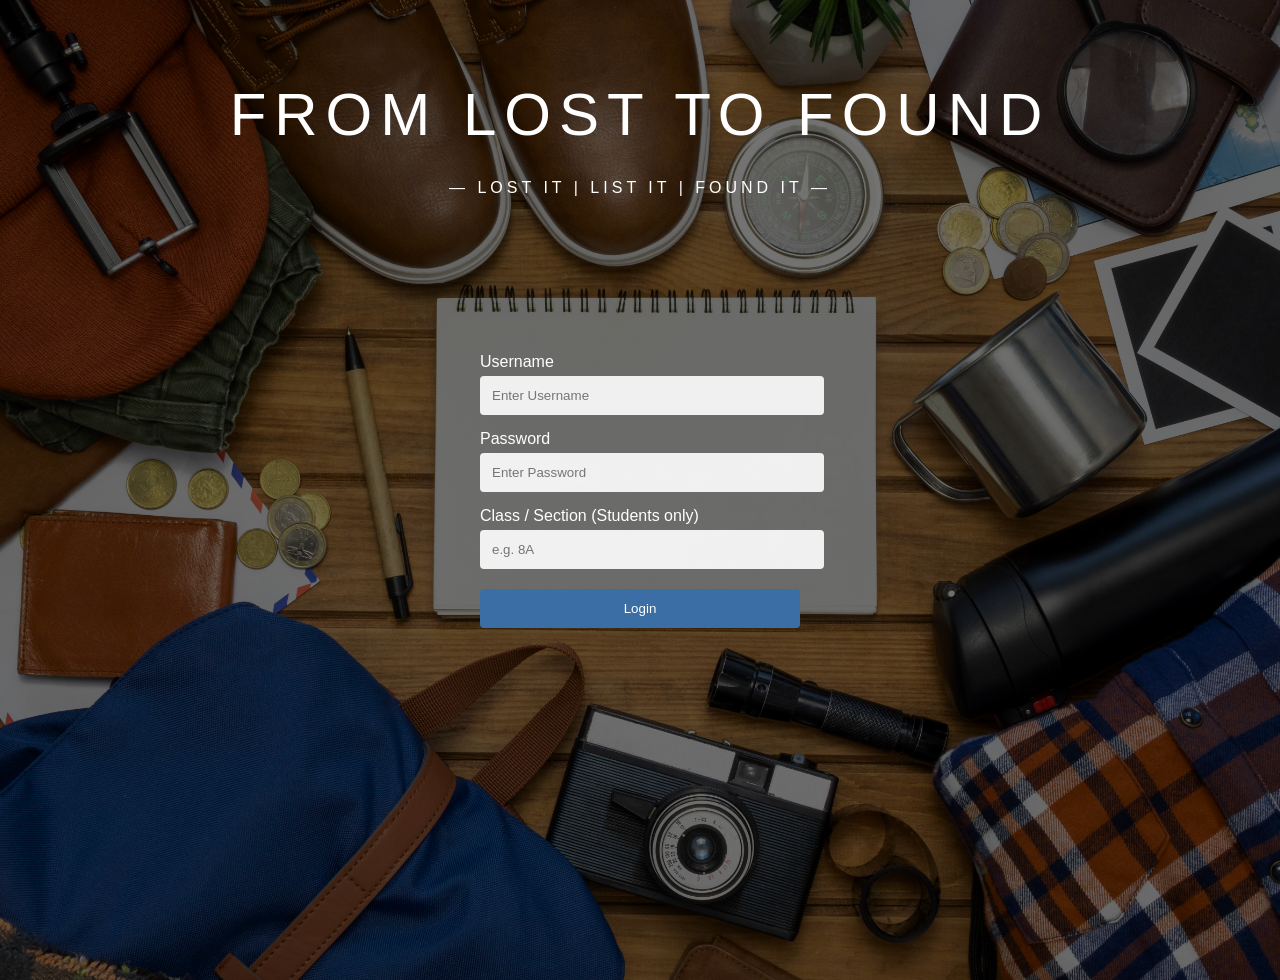
<file: index.html>
<!DOCTYPE html>
<html lang="en">
<head>
  <meta charset="UTF-8">
  <title>School Lost & Found</title>
  <link rel="stylesheet" href="css/style.css">
</head>

<body class="login-page">

  <header class="navbar">
    <h1>FROM LOST TO FOUND</h1>
    <p class="tagline">— LOST IT | LIST IT | FOUND IT —</p>
  </header>

  <main class="hero">

    <div class="login-box">

      <label>Username</label>
      <input type="text" id="username" placeholder="Enter Username">

      <label>Password</label>
      <input type="password" id="password" placeholder="Enter Password">

      <label>Class / Section (Students only)</label>
      <input type="text" id="class" placeholder="e.g. 8A">

      <button class="btn" onclick="login()">Login</button>

      

    </div>

  </main>

  <script src="js/script.js"></script>



</body>
</html>
</file>
<file: css/style.css>
.login-page{
  margin:0;
  font-family: Arial, sans-serif;

  background: linear-gradient(
    rgba(0,0,0,0.55),
    rgba(0,0,0,0.55)
  ),
  url("../images/backgroundimage.jpg");

  background-size: cover;
  background-position: center;
  height:100vh;
  color:white;
  text-align:center;
}

/* LOGIN PAGE NAVBAR ONLY */
.login-page .navbar{
  margin-top:80px;
}

.login-page .navbar h1{
  font-size:60px;
  letter-spacing:8px;
  font-weight:300;
}

.login-page .tagline{
  letter-spacing:4px;
  margin-top:-10px;
}

/* CENTER LOGIN FORM */
.login-page .hero{
  display:flex;
  justify-content:center;
  align-items:center;
  height:60vh;
}

/* LOGIN BOX */
.login-page .login-box{
  width:320px;
  text-align:left;
}

/* FORM LABELS */
.login-page .login-box label{
  display:block;
  margin-top:15px;
}

/* INPUTS */
.login-page .login-box input{
  width:100%;
  padding:12px;
  margin-top:5px;
  border:none;
  border-radius:4px;
  background:rgba(255,255,255,0.9);
}

/* BUTTON */
.login-page .btn{
  width:100%;
  margin-top:20px;
  padding:12px;
  background:#3b6ea5;
  color:white;
  border:none;
  border-radius:4px;
  cursor:pointer;
}

.login-page .btn:hover{
  background:#2f5c8a;


}

/* LOST ITEMS LIST */

#lostList{
  max-width:1000px;
  margin:40px auto;
}

.card{
  display:flex;
  gap:20px;
  background:white;
  padding:20px;
  margin-bottom:20px;
  border-radius:10px;
  box-shadow:0 2px 8px rgba(0,0,0,0.15);
  align-items:flex-start;
}

/* IMAGE */

.card img{
  width:180px;
  height:auto;
  border-radius:8px;
  object-fit:cover;
}

/* DETAILS */

.card-details{
  flex:1;
}

.card-details h3{
  margin:0 0 10px 0;
  font-size:22px;
}

.card-details p{
  margin:4px 0;
  font-size:15px;
}

/* BUTTON */

.card button{
  margin-top:10px;
  padding:8px 15px;
  border:none;
  background:#3b6ea5;
  color:white;
  border-radius:6px;
  cursor:pointer;
}

.card button:hover{
  background:#2f5c8a;
}

.card:hover{
  transform:scale(1.02);
  transition:0.2s;
}

.top-back-btn{
  position:fixed;
  top:20px;
  right:20px;
  padding:10px 18px;
  background:#3b6ea5;
  color:white;
  border:none;
  border-radius:8px;
  cursor:pointer;
  font-size:14px;
  z-index:1000;
}

.top-back-btn:hover{
  background:#2f5c8a;
}

.logout-btn{
  position:fixed;
  top:20px;
  right:20px;
  padding:10px 20px;
  background:#e53935;
  color:white;
  border:none;
  border-radius:20px;
  cursor:pointer;
  font-weight:bold;
  z-index:2000;
}

.logout-btn:hover{
  background:#c62828;
}
</file>
